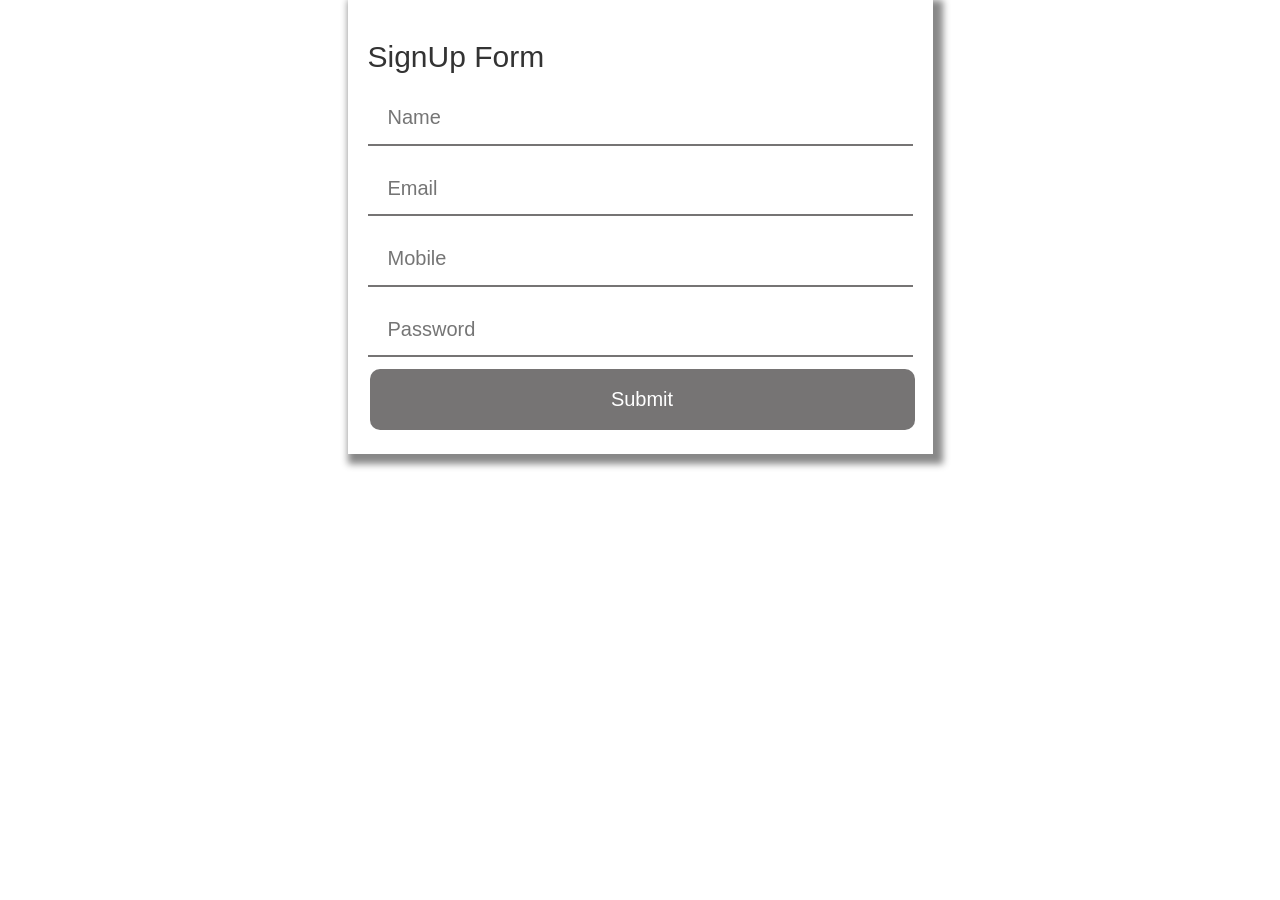
<file: backend/public/log.html>
<!DOCTYPE html>
<html lang="en">

<head>
    <meta charset="UTF-8">
    <meta name="viewport" content="width=device-width, initial-scale=1.0">
    <title>SignUp Form - MongoDB</title>

    <link rel="stylesheet" href="https://maxcdn.bootstrapcdn.com/bootstrap/3.3.7/css/bootstrap.min.css" integrity="sha384-BVYiiSIFeK1dGmJRAkycuHAHRg32OmUcww7on3RYdg4Va+PmSTsz/K68vbdEjh4u" crossorigin="anonymous">

    <link rel="stylesheet" type="text/css" href="styles.css">
</head>

<body>

    <div class="container">
        <div class="row">
            <div class="col-md-3">

            </div>
            <div class="col-md-6 main">
                <form action="/sign_up" method="POST">
                    <h2>SignUp Form</h2>
                    <input type="text" class="box" id="name" name="name" placeholder="Name" required />
                    <br>
                    <input type="text" class="box" id="email" name="email" placeholder="Email" required />
                    <br>
                    <input type="text" class="box" id="phno" name="phno" placeholder="Mobile" required />
                    <br>
                    <input type="text" class="box" id="password" name="password" placeholder="Password" required />
                    <br>
                    <a href="../../specials/product/index.html"> <input type="submit" value="Submit" id="submit" />
                    </a>
                </form>
            </div>
            <div class="col-md-3">
            </div>
        </div>
    </div>

</body>

</html>
</file>
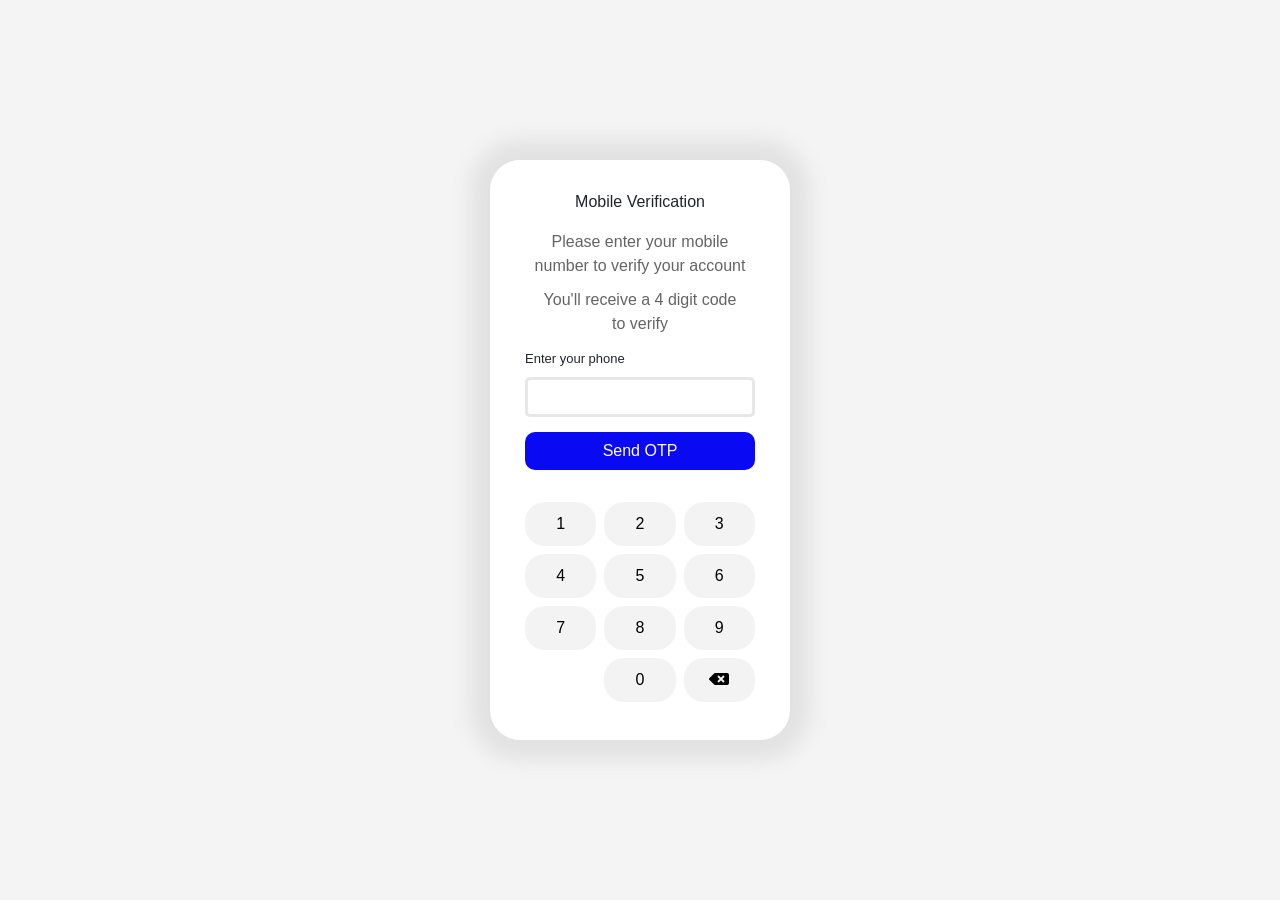
<file: specials/product/otp.html>
<!DOCTYPE html>
<html lang="en">

<head>
    <meta charset="UTF-8" />
    <meta http-equiv="X-UA-Compatible" content="IE=edge" />
    <meta name="viewport" content="width=device-width, initial-scale=1.0" />
    <link rel="stylesheet" href="https://cdn.jsdelivr.net/npm/bootstrap@4.6.0/dist/css/bootstrap.min.css" />
    <link rel="stylesheet" href="style.css" />
    <link rel="stylesheet" href="https://cdnjs.cloudflare.com/ajax/libs/font-awesome/5.15.3/css/all.min.css" integrity="sha512-iBBXm8fW90+nuLcSKlbmrPcLa0OT92xO1BIsZ+ywDWZCvqsWgccV3gFoRBv0z+8dLJgyAHIhR35VZc2oM/gI1w==" crossorigin="anonymous" />
    <title>OTP</title>
</head>

<body class="d-flex align-items-center justify-content-center">
    <div class="container-content">
        <div class="mobile-verify go-right active-box">
            <div class="nav d-flex align-items-center justify-content-center">
                <p>Mobile Verification</p>
            </div>
            <div class="text">
                <p>
                    Please enter your mobile <br />number to verify your account
                </p>
                <p>You'll receive a 4 digit code <br />to verify</p>
            </div>
            <div class="phone-num-input">
                <div class="form-input">
                    <label for="phone-number">Enter your phone</label>
                    <input type="text" autocomplete="off" id="phone-number" />
                    <span class="text-danger"></span>
                </div>
            </div>
            <button class="btn btn-continue">Send OTP</button>
            <div class="keyboard d-flex flex-wrap">
                <span class="num-1 num" data-key="1">1</span>
                <span class="num-2 num" data-key="2">2</span>
                <span class="num-3 num" data-key="3">3</span>
                <span class="num-4 num" data-key="4">4</span>
                <span class="num-5 num" data-key="5">5</span>
                <span class="num-6 num" data-key="6">6</span>
                <span class="num-7 num" data-key="7">7</span>
                <span class="num-8 num" data-key="8">8</span>
                <span class="num-9 num" data-key="9">9</span>
                <span class="num-n num"></span>
                <span class="num-0 num" data-key="0">0</span>
                <span class="remove" data-key="backspace"><i class="fas fa-backspace"></i
                    ></span>
            </div>
        </div>
        <div class="otp-container go-right">
            <div class="nav d-flex align-items-center">
                <i class="btn-back fas fa-arrow-left"></i>
                <p>Verification Code</p>
            </div>
            <div class="text">
                <p>
                    Please type the verification <br /> code sent to
                    <span class="phone">+8412345***</span>
                </p>
                <p>
                    The OTP will expire in
                    <span class="expire text-dark">30s</span>
                </p>
            </div>
            <div class="otp-input d-flex">
                <input type="text" maxlength="1" class="input" />
                <input type="text" maxlength="1" class="input" />
                <input type="text" maxlength="1" class="input" />
                <input type="text" maxlength="1" class="input" />
            </div>
            <span class="text-danger"></span>
            <button class="btn btn-verify d-flex align-items-center justify-content-between">
                    Verify now <i class="fas fa-arrow-right"></i>
                </button>
            <div class="resend-code text-muted">
                Didn't receive code?
                <span class="btn-resend text-danger">Request again</span>
            </div>
            <div class="keyboard d-flex flex-wrap">
                <span class="num-1 num" data-key="1">1</span>
                <span class="num-2 num" data-key="2">2</span>
                <span class="num-3 num" data-key="3">3</span>
                <span class="num-4 num" data-key="4">4</span>
                <span class="num-5 num" data-key="5">5</span>
                <span class="num-6 num" data-key="6">6</span>
                <span class="num-7 num" data-key="7">7</span>
                <span class="num-8 num" data-key="8">8</span>
                <span class="num-9 num" data-key="9">9</span>
                <span class="num-n num"></span>
                <span class="num-0 num" data-key="0">0</span>
                <span class="remove" data-key="backspace"><i class="fas fa-backspace"></i
                    ></span>
            </div>
        </div>
        <div class="box-verify">
            <i class="fas fa-check-circle"></i>
            <p></p>
        </div>
    </div>
    <script src="app.js"></script>
</body>

</html>
</file>
<file: backend/public/styles.css>
.main {
    padding: 20px;
    font-family: 'Helvetica', serif;
    box-shadow: 5px 5px 7px 5px #888888;
}

.main h1 {
    font-size: 40px;
    text-align: center;
    font-family: 'Helvetica', serif;
}

input {
    font-family: 'Helvetica', serif;
    width: 100%;
    font-size: 20px;
    padding: 12px 20px;
    margin: 8px 0;
    border: none;
    border-bottom: 2px solid #767474;
}

input[type=submit] {
    font-family: 'Helvetica', serif;
    width: 100%;
    background-color: #767474;
    border: none;
    color: white;
    padding: 16px 32px;
    margin: 4px 2px;
    border-radius: 10px;
}
</file>
<file: specials/product/style.css>
* {
    margin: 0;
    padding: 0;
    box-sizing: border-box;
}

html,
body {
    overflow-x: hidden;
}

body {
    min-height: 100vh;
    background-color: #f4f4f4;
}

.btn-verify,
.btn-continue {
    width: 100%;
    color: white;
    border-radius: 10px;
    background-color: #0909f3;
    padding-left: 30px;
    padding-right: 30px;
    font-weight: 500;
    margin-bottom: 15px;
    font-family: -apple-system, BlinkMacSystemFont, 'Segoe UI', Roboto, Oxygen, Ubuntu, Cantarell, 'Open Sans', 'Helvetica Neue', sans-serif;
}

.container-content {
    position: relative;
    min-height: 580px;
    width: 300px;
    margin: 0 auto;
}

.mobile-verify,
.otp-container,
.box-verify {
    top: 0;
    left: 0;
    position: absolute;
    width: 100%;
    height: 100%;
    display: flex;
    flex-direction: column;
    border-radius: 30px;
    padding: 30px 35px;
    background-color: #fff;
}

.otp-container,
.mobile-verify {
    box-shadow: 0 0 20px 20px #e2e2e2;
    z-index: 10;
    transition: all 0.4s cubic-bezier(0.68, -0.55, 0.265, 1.55);
}

.otp-container .nav,
.mobile-verify .nav {
    position: relative;
}

.otp-container .nav p,
.mobile-verify .nav p {
    font-weight: 500;
}

.otp-container .text p,
.mobile-verify .text p {
    color: rgba(61, 61, 61, 0.8);
}

.otp-container .keyboard,
.mobile-verify .keyboard {
    margin: 0 -4px;
}

.otp-container .keyboard .num,
.otp-container .keyboard .remove,
.mobile-verify .keyboard .num,
.mobile-verify .keyboard .remove {
    color: #000;
    font-weight: 500;
    font-family: 'Segoe UI', Tahoma, Geneva, Verdana, sans-serif;
    border-radius: 20px;
    padding: 10px 0;
    width: calc(33.3333% - 8px);
    margin: 0 4px 8px;
    text-align: center;
    background-color: rgba(241, 241, 241, 0.8);
    cursor: pointer;
    transition: all 0.2s linear;
}

.otp-container .keyboard .num:hover,
.otp-container .keyboard .num.active,
.otp-container .keyboard .remove:hover,
.otp-container .keyboard .remove.active,
.mobile-verify .keyboard .num:hover,
.mobile-verify .keyboard .num.active,
.mobile-verify .keyboard .remove:hover,
.mobile-verify .keyboard .remove.active {
    background-color: rgba(218, 218, 218, 0.8);
}

.otp-container .keyboard .num-n,
.mobile-verify .keyboard .num-n {
    cursor: default;
    background-color: transparent;
}

.otp-container .keyboard .num-n:hover,
.mobile-verify .keyboard .num-n:hover {
    background-color: transparent;
}

.mobile-verify {
    opacity: 0;
    visibility: hidden;
    transform: translateX(-100%);
    z-index: 5;
    transition: all 0.4s cubic-bezier(0.68, -0.55, 0.265, 1.55);
}

.mobile-verify .text p {
    margin-bottom: 10px;
    text-align: center;
}

.mobile-verify .keyboard {
    margin-top: auto;
}

.mobile-verify .phone-num-input {
    display: flex;
    align-items: center;
    margin-bottom: 15px;
}

.mobile-verify .phone-num-input label {
    font-size: 13px;
}

.mobile-verify .phone-num-input .form-input input {
    width: 100%;
    outline: none;
    padding: 5px 10px;
    border-radius: 5px;
    border: 3px solid #e7e7e7;
    text-align: center;
    font-weight: 500;
}

.mobile-verify .phone-num-input .form-input input:focus {
    border: 3px solid transparent;
}

.mobile-verify .text-danger {
    font-size: 12px;
}

.otp-container .nav {
    margin-bottom: 20px;
}

.otp-container .nav i {
    cursor: pointer;
}

.otp-container .nav i:hover {
    color: rgba(61, 61, 61, 0.7);
}

.otp-container .nav p {
    position: absolute;
    left: 50%;
    transform: translateX(-50%);
    width: 130px;
    margin-bottom: 0;
    text-align: center;
}

.otp-container .otp-input .input {
    width: 25%;
    height: 51px;
    border-radius: 15px;
    border: none;
    outline: none;
    text-align: center;
    background-color: rgba(225, 225, 225, 0.8);
    font-weight: 500;
}

.otp-container .otp-input .input:not(:last-child) {
    margin-right: 8px;
}

.otp-container .resend-code {
    margin-bottom: 10px;
}

.otp-container .btn-resend {
    transition: all 0.2s linear;
    cursor: pointer;
    font-weight: 500;
}

.otp-container .btn-resend:hover {
    color: #000 !important;
}

.otp-container .text-danger {
    margin-bottom: 10px;
}

.mobile-verify.go-right {
    opacity: 1;
    visibility: visible;
    transform: translateX(0);
}

.otp-container.go-right {
    opacity: 0;
    visibility: hidden;
    transform: translateX(100%);
}

.box-verify {
    backface-visibility: hidden;
    justify-content: center;
    opacity: 0;
    visibility: hidden;
    z-index: 15;
    align-items: center;
    transform: scale(0.8);
    transition: transform 0.4 cubic-bezier(0.165, 0.84, 0.44, 1);
}

.box-verify i {
    font-size: 50px;
}

.box-verify p {
    margin-top: 30px;
    text-align: center;
    font-family: -apple-system, BlinkMacSystemFont, 'Segoe UI', Roboto, Oxygen, Ubuntu, Cantarell, 'Open Sans', 'Helvetica Neue', sans-serif;
    font-weight: 500;
}

.box-verify p span {
    display: inline-block;
    padding-top: 10px;
}

.box-verify .btn-return {
    cursor: pointer;
    font-weight: 500;
}

.box-verify.active {
    opacity: 1;
    visibility: visible;
    transform: scale(1);
}


/*# sourceMappingURL=style.css.map */
</file>
